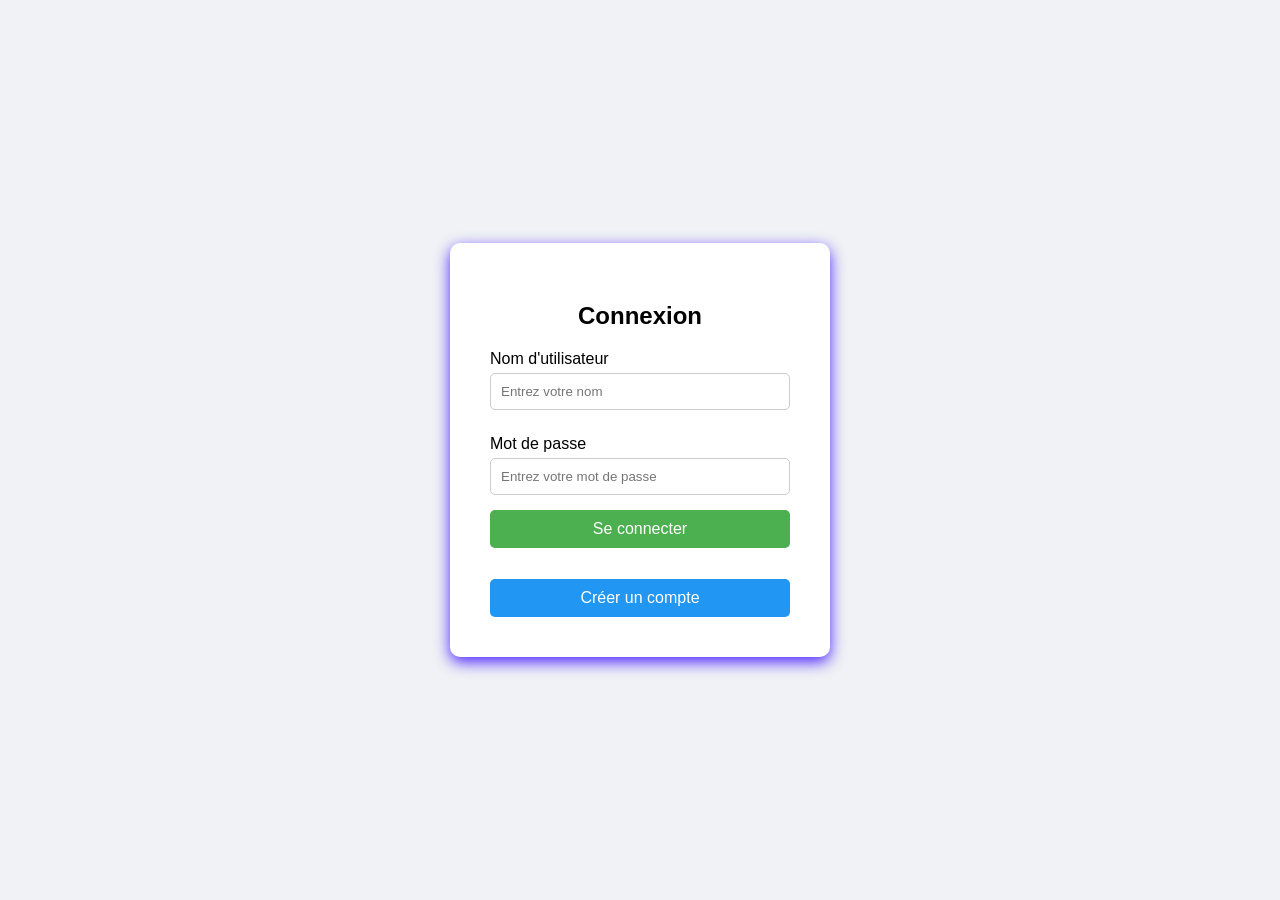
<file: frontend/html/index.html>
<!DOCTYPE html>
<html lang="fr">
<head>
    <meta charset="UTF-8">
    <meta name="viewport" content="width=device-width, initial-scale=1.0">
    <title>Connexion</title>
    <link rel="stylesheet" href="../css/style.css">
</head>
<body>
    <div class="login-container">
        <h2>Connexion</h2>
        <form id="loginForm">
            <label for="username">Nom d'utilisateur</label>
            <input type="text" id="username" name="username" placeholder="Entrez votre nom" required>

            <label for="password">Mot de passe</label>
            <input type="password" id="password" name="password" placeholder="Entrez votre mot de passe" required>

            <button type="submit">Se connecter</button>
        </form>
        <p id="message""></p>

        <button id="createAccountBtn">Créer un compte</button>
    </div>

    <script src="../js/auth.js"></script>
</body>
</html>
</file>
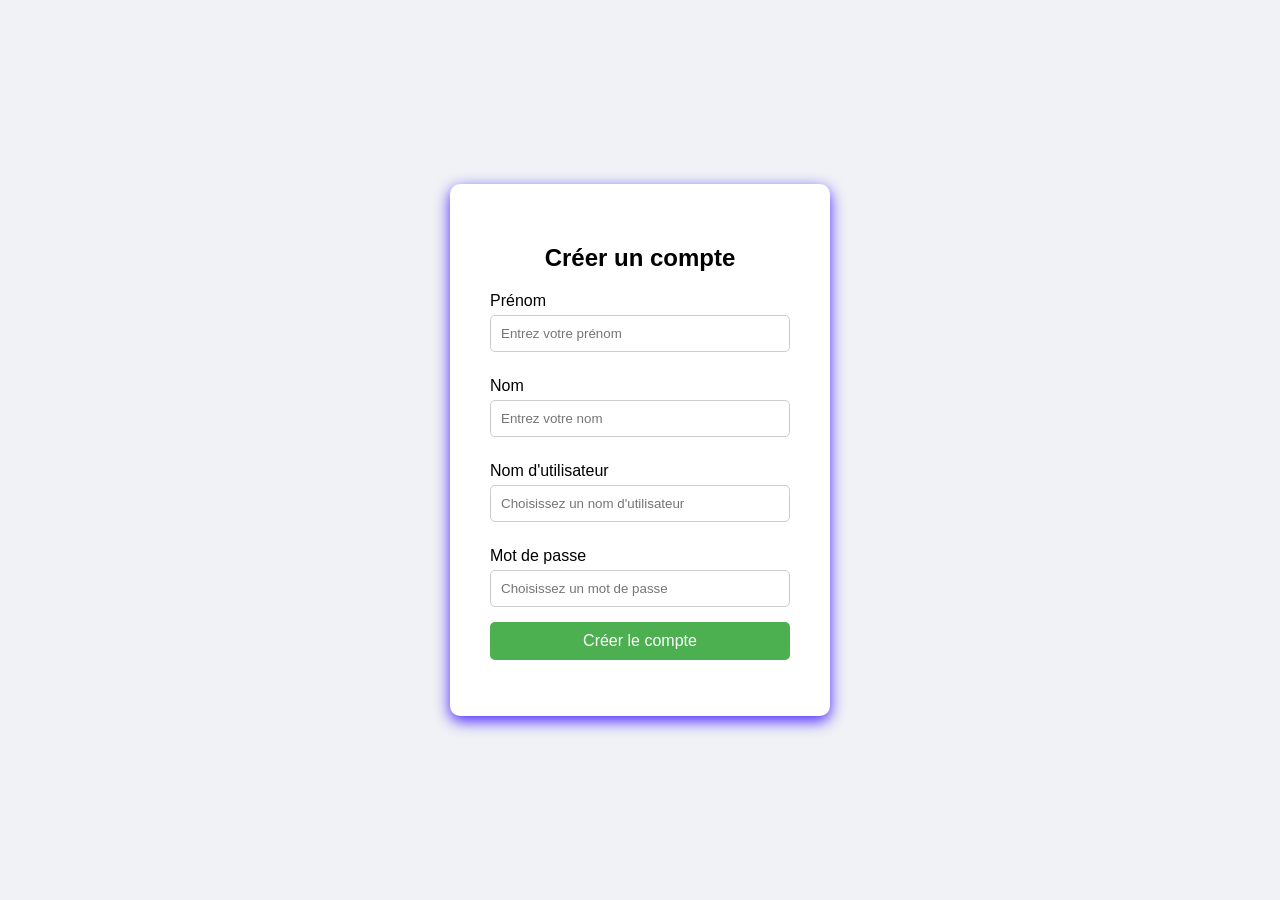
<file: frontend/html/register.html>
<!DOCTYPE html>
<html lang="fr">
<head>
    <meta charset="UTF-8">
    <meta name="viewport" content="width=device-width, initial-scale=1.0">
    <title>Créer un compte</title>
    <link rel="stylesheet" href="../css/style.css">
</head>
<body>
    <div class="login-container">
        <h2>Créer un compte</h2>
        <form id="registerForm">
            <label for="first_name">Prénom</label>
            <input type="text" id="first_name" name="first_name" placeholder="Entrez votre prénom" required>

            <label for="last_name">Nom</label>
            <input type="text" id="last_name" name="last_name" placeholder="Entrez votre nom" required>

            <label for="username">Nom d'utilisateur</label>
            <input type="text" id="username" name="username" placeholder="Choisissez un nom d'utilisateur" required>

            <label for="password">Mot de passe</label>
            <input type="password" id="password" name="password" placeholder="Choisissez un mot de passe" required>

            <button type="submit">Créer le compte</button>
        </form>
        <p id="message"></p>
    </div>

    <script src="../js/register.js"></script>
</body>
</html>
</file>
<file: frontend/css/style.css>
body {
    font-family: Arial, sans-serif;
    background: #f0f2f5;
    display: flex;
    justify-content: center;
    align-items: center;
    height: 100vh;
    margin: 0;
}

.login-container {
    background: white;
    padding: 40px;
    border-radius: 10px;
    box-shadow: 0 5px 15px rgba(47, 0, 255, 0.856);
    width: 300px;
    text-align: center;
}

.login-container h2 {
    margin-bottom: 20px;
}

.login-container label {
    display: block;
    margin: 10px 0 5px;
    text-align: left;
}

.login-container input {
    width: 100%;
    padding: 10px;
    margin-bottom: 15px;
    border: 1px solid #ccc;
    border-radius: 5px;
    box-sizing: border-box;
}

.login-container button {
    width: 100%;
    padding: 10px;
    background-color: #4CAF50;
    border: none;
    border-radius: 5px;
    color: white;
    font-size: 16px;
    cursor: pointer;
}

.login-container button:hover {
    background-color: #45a049;
}

.signup-link {
    margin-top: 15px;
    font-size: 14px;
}

.signup-link a {
    color: #4CAF50;
    text-decoration: none;
}

.signup-link a:hover {
    text-decoration: underline;
}

#message {
    font-weight: bold;
    color: red;
    margin-top:10px;
}

#createAccountBtn {
    background-color: #2196F3;
    margin-top:15px;
}

#createAccountBtn:hover {
    background-color: #0b7dda;
}
</file>
